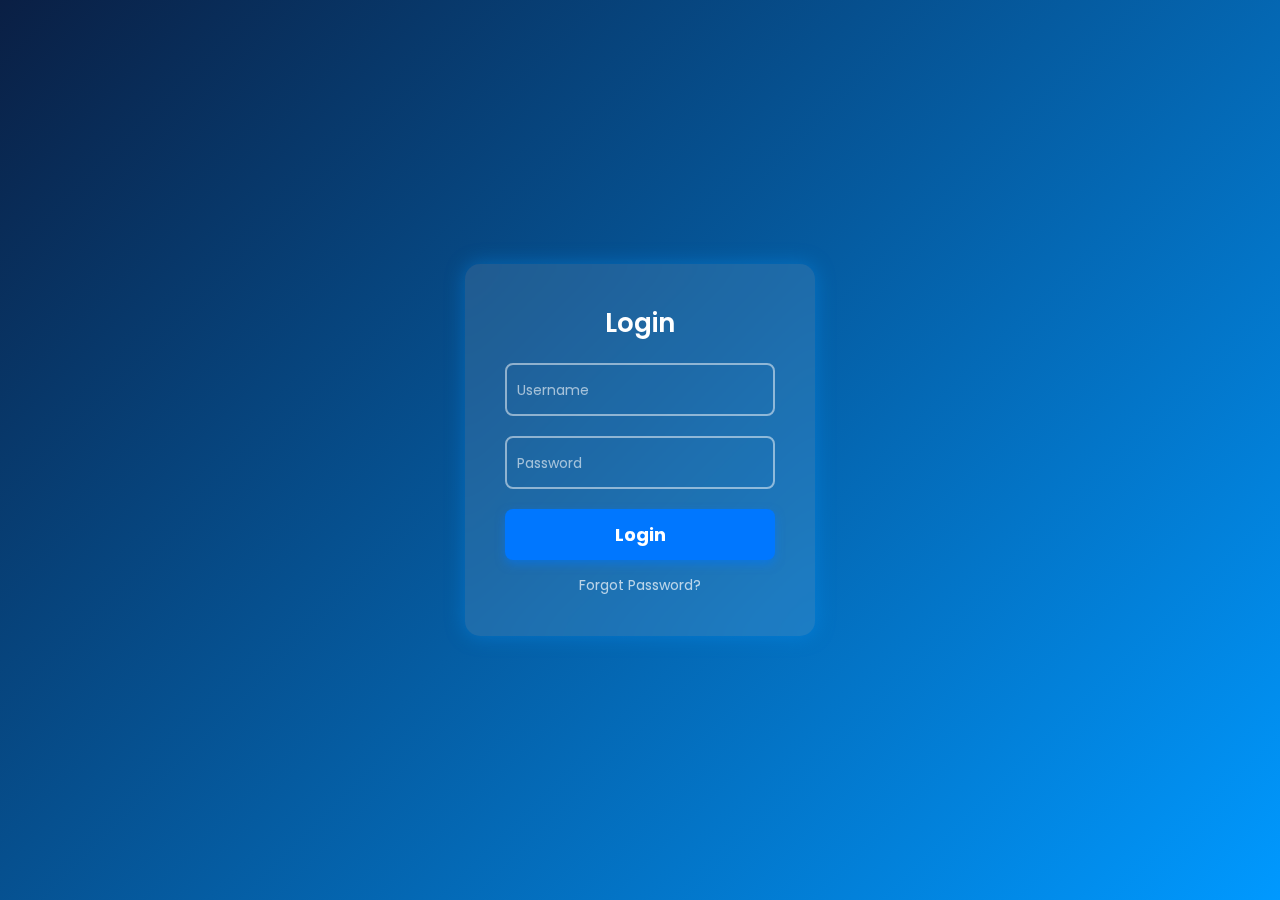
<file: login.html>
<!DOCTYPE html>
<html lang="en">
<head>
    <meta charset="UTF-8">
    <meta name="viewport" content="width=device-width, initial-scale=1.0">
    <title>Beast Login Page</title>
    <style>
        @import url('https://fonts.googleapis.com/css2?family=Poppins:wght@300;400;600&display=swap');

        * {
            margin: 0;
            padding: 0;
            box-sizing: border-box;
            font-family: 'Poppins', sans-serif;
        }

        body {
            display: flex;
            justify-content: center;
            align-items: center;
            height: 100vh;
            background: linear-gradient(135deg, #0a1f44, #0099ff);
            overflow: hidden;
        }

        .login-container {
            position: relative;
            width: 350px;
            padding: 40px;
            background: rgba(255, 255, 255, 0.1);
            backdrop-filter: blur(15px);
            border-radius: 15px;
            box-shadow: 0 0 20px rgba(0, 153, 255, 0.4);
            text-align: center;
            color: #fff;
            animation: fadeIn 1.5s ease-in-out;
        }

        .login-container h2 {
            margin-bottom: 20px;
            font-size: 26px;
            font-weight: 600;
        }

        .input-box {
            position: relative;
            margin: 20px 0;
        }

        .input-box input {
            width: 100%;
            padding: 12px;
            background: transparent;
            border: 2px solid rgba(255, 255, 255, 0.5);
            border-radius: 8px;
            font-size: 16px;
            color: #fff;
            outline: none;
            transition: 0.3s ease;
        }

        .input-box input:focus {
            border-color: #00ccff;
            box-shadow: 0 0 10px rgba(0, 204, 255, 0.8);
        }

        .input-box label {
            position: absolute;
            left: 12px;
            top: 50%;
            transform: translateY(-50%);
            color: rgba(255, 255, 255, 0.6);
            font-size: 14px;
            transition: 0.3s ease;
            pointer-events: none;
        }

        .input-box input:focus ~ label,
        .input-box input:valid ~ label {
            top: 5px;
            font-size: 12px;
            color: #00ccff;
        }

        .login-btn {
            width: 100%;
            padding: 12px;
            background: #0077ff;
            border: none;
            border-radius: 8px;
            font-size: 18px;
            color: #fff;
            cursor: pointer;
            transition: 0.3s ease;
            font-weight: bold;
            box-shadow: 0 4px 10px rgba(0, 119, 255, 0.5);
        }

        .login-btn:hover {
            background: #0055cc;
            box-shadow: 0 6px 15px rgba(0, 119, 255, 0.8);
        }

        .forgot-pass {
            display: block;
            margin-top: 15px;
            font-size: 14px;
            color: rgba(255, 255, 255, 0.7);
            text-decoration: none;
            transition: 0.3s ease;
        }

        .forgot-pass:hover {
            color: #00ccff;
        }

        @keyframes fadeIn {
            from {
                opacity: 0;
                transform: translateY(-30px);
            }
            to {
                opacity: 1;
                transform: translateY(0);
            }
        }
    </style>
</head>
<body>

    <div class="login-container">
        <h2>Login</h2>
        <div class="input-box">
            <input type="text" id="username" required>
            <label>Username</label>
        </div>
        <div class="input-box">
            <input type="password" id="password" required>
            <label>Password</label>
        </div>
        <button class="login-btn" onclick="login()">Login</button>
        <a href="#" class="forgot-pass">Forgot Password?</a>
    </div>

    <script>
        function login() {
            var username = document.getElementById("username").value;
            var password = document.getElementById("password").value;

            if (username === "" || password === "") {
                alert("Please enter both username and password!");
                return;
            }

            // Simulate login success
            alert("Login Successful! Redirecting...");
            window.location.href = "index.html"; // Change this to your actual page
        }
    </script>

</body>
</html>
</file>
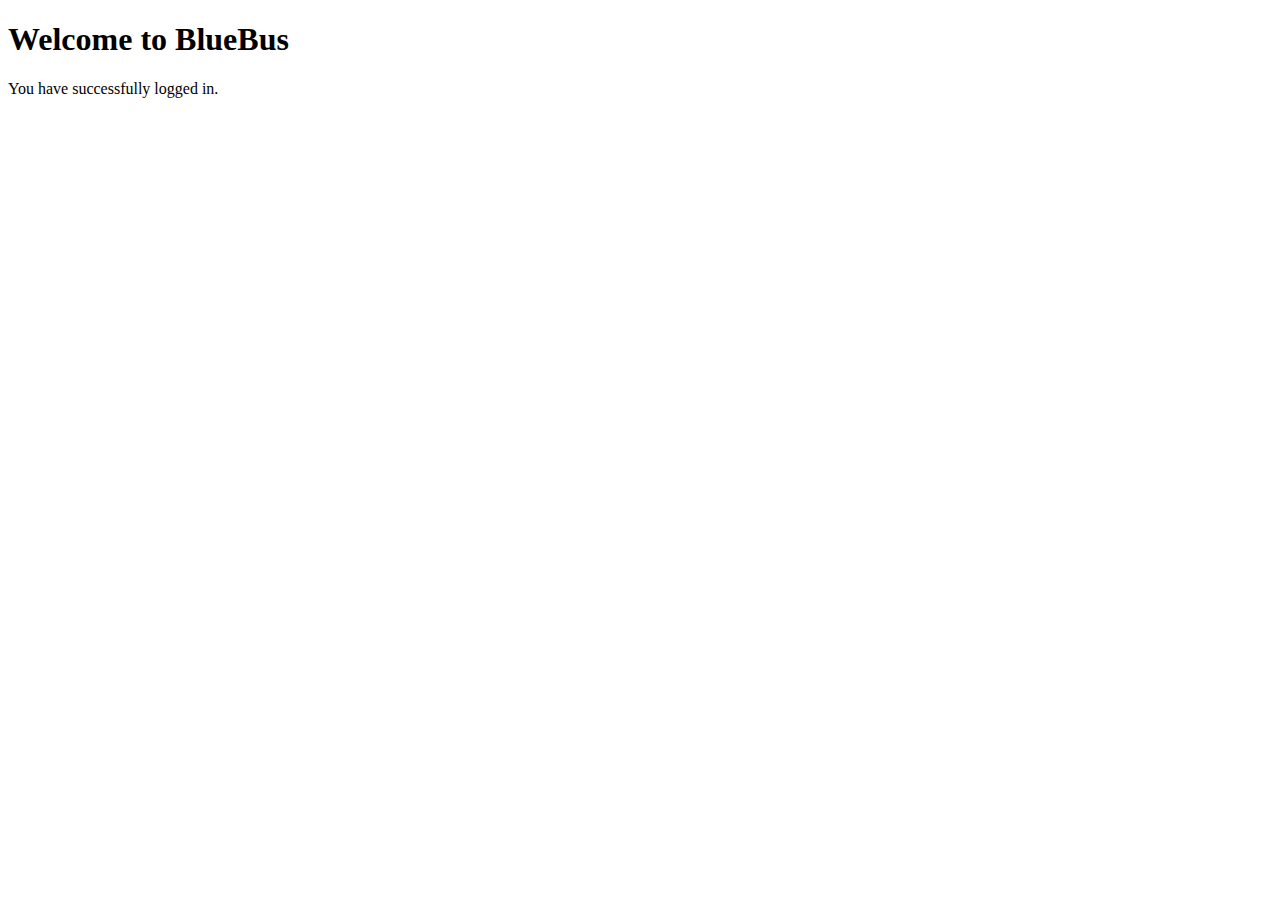
<file: nextpage.html>
<!DOCTYPE html>
<html lang="en">
<head>
    <meta charset="UTF-8">
    <meta name="viewport" content="width=device-width, initial-scale=1.0">
    <title>Next Page</title>
</head>
<body>
    <h1>Welcome to BlueBus</h1>
    <p>You have successfully logged in.</p>
</body>
</html>
</file>
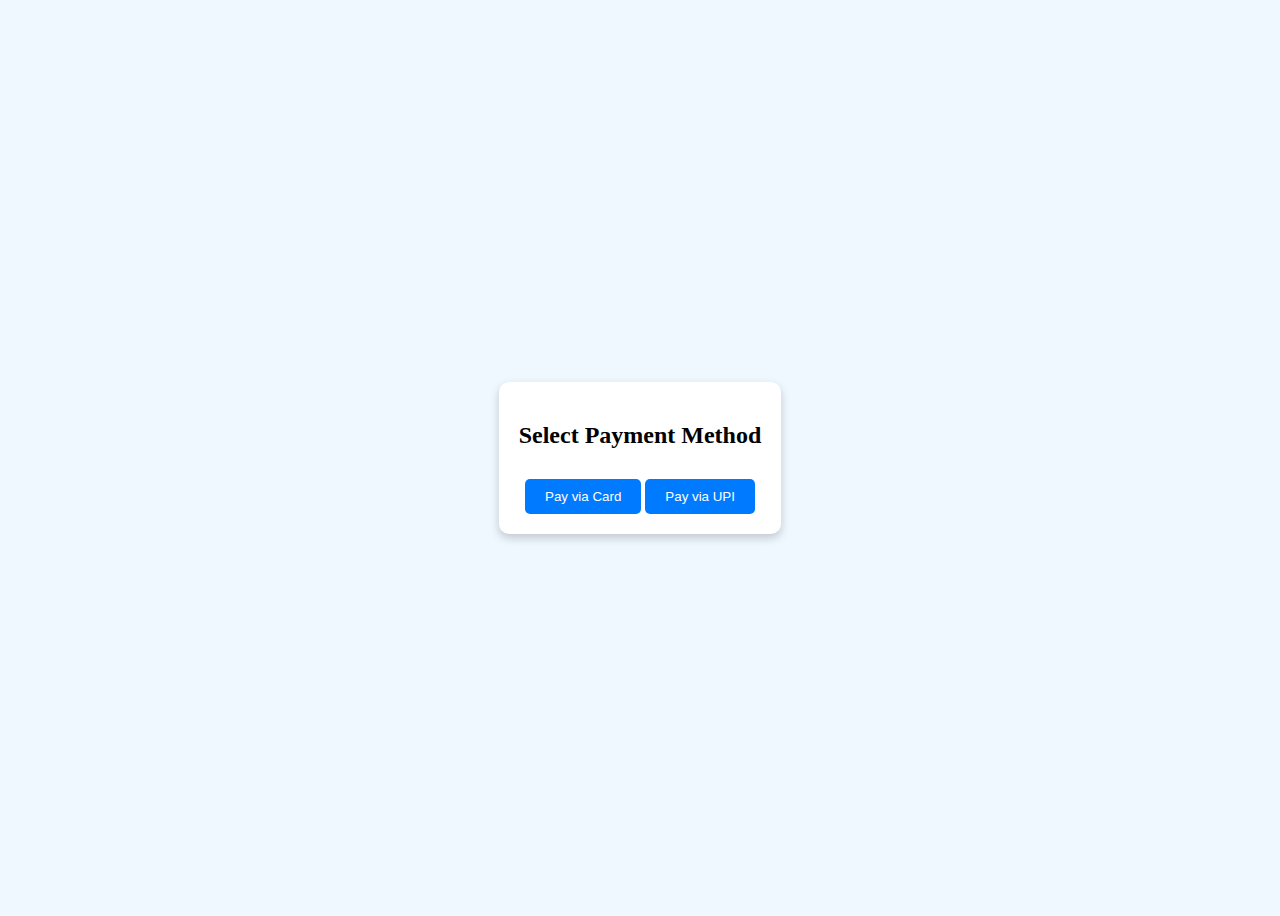
<file: page10.html>
<!DOCTYPE html>
<html lang="en">
<head>
    <meta charset="UTF-8">
    <meta name="viewport" content="width=device-width, initial-scale=1.0">
    <title>Payment Processing</title>
    <style>
        body {
            display: flex;
            flex-direction: column;
            justify-content: center;
            align-items: center;
            height: 100vh;
            background-color: #f0f8ff;
            animation: fadeIn 1s ease-in-out;
        }
        @keyframes fadeIn {
            from { opacity: 0; transform: translateY(-20px); }
            to { opacity: 1; transform: translateY(0); }
        }
        .payment-container {
            padding: 20px;
            background: white;
            border-radius: 10px;
            box-shadow: 0 4px 10px rgba(0, 0, 0, 0.2);
            text-align: center;
            animation: slideIn 0.5s ease-in-out;
        }
        @keyframes slideIn {
            from { opacity: 0; transform: scale(0.9); }
            to { opacity: 1; transform: scale(1); }
        }
        .payment-methods {
            margin-top: 10px;
        }
        .payment-container button {
            margin-top: 10px;
            padding: 10px 20px;
            background: #007bff;
            color: white;
            border: none;
            cursor: pointer;
            border-radius: 5px;
            transition: 0.3s, transform 0.2s;
        }
        .payment-container button:hover {
            background: #007bff;
            transform: scale(1.05);
        }
        .hidden {
            display: none;
        }
        .fade-in {
            animation: fadeIn 0.5s ease-in-out;
        }
    </style>
</head>
<body>
    <div class="payment-container">
        <h2>Select Payment Method</h2>
        <div class="payment-methods">
            <button onclick="showPaymentForm('card')">Pay via Card</button>
            <button onclick="showPaymentForm('upi')">Pay via UPI</button>
        </div>
        <div id="cardPayment" class="hidden fade-in">
            <p>Enter Card Details</p>
            <input type="text" placeholder="Card Number" /><br>
            <input type="text" placeholder="Expiry Date" /><br>
            <input type="text" placeholder="CVV" /><br>
            <button onclick="processPayment('card')"><a href="page11.html">payment</a></button> </button>
        </div>
        <div id="upiPayment" class="hidden fade-in">
            <p>Enter UPI ID</p>
            <input type="text" placeholder="UPI ID" /><br>
            <button onclick="processPayment('upi')"><a href="page11.html">Pay Now</a></button> </button>
        </div>
    </div>

    <script>
        function showPaymentForm(method) {
            document.getElementById("cardPayment").classList.add("hidden");
            document.getElementById("upiPayment").classList.add("hidden");
            
            if (method === 'card') {
                document.getElementById("cardPayment").classList.remove("hidden");
            } else if (method === 'upi') {
                document.getElementById("upiPayment").classList.remove("hidden");
            }
        }

        function processPayment(method) {
            alert(`Processing ${method.toUpperCase()} payment...`);
        }
    </script>
     <!-- <button><a href="page11.html">payment</a></button>  -->
</body>
</html>
</file>
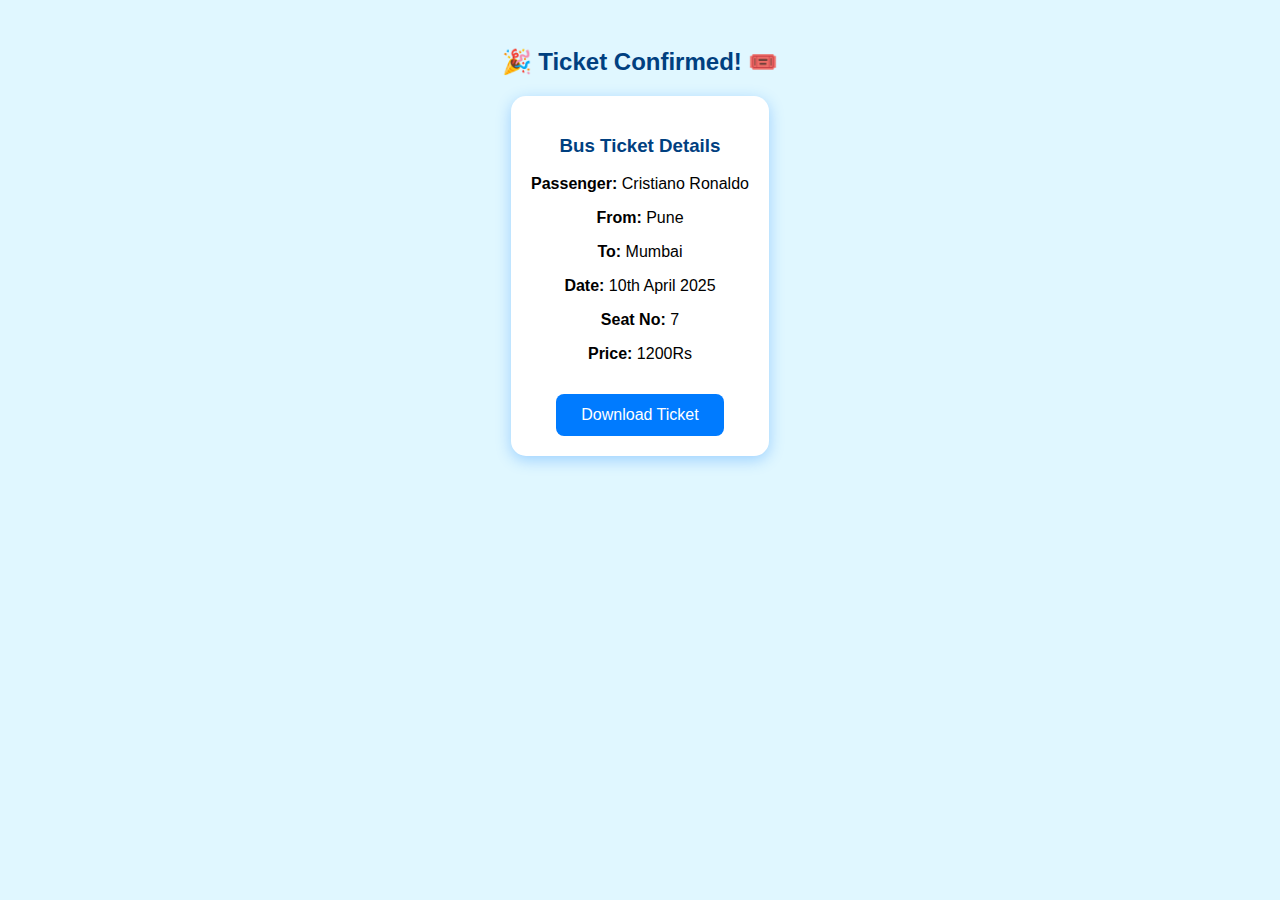
<file: page12.html>
<!DOCTYPE html>
<html lang="en">
<head>
    <meta charset="UTF-8">
    <meta name="viewport" content="width=device-width, initial-scale=1.0">
    <title>Ticket Confirmation</title>
    <style>
        body {
            font-family: Arial, sans-serif;
            text-align: center;
            background-color: #e0f7ff;
            padding: 20px;
            animation: fadeIn 1s ease-in;
        }
        @keyframes fadeIn {
            from { opacity: 0; }
            to { opacity: 1; }
        }
        .ticket {
            background: #ffffff;
            padding: 20px;
            border-radius: 15px;
            box-shadow: 0 4px 15px rgba(0, 123, 255, 0.3);
            display: inline-block;
            transition: transform 0.3s ease-in-out;
        }
        .ticket:hover {
            transform: scale(1.05);
        }
        .btn {
            background-color: #007bff;
            color: white;
            padding: 12px 25px;
            text-decoration: none;
            display: inline-block;
            margin-top: 15px;
            border-radius: 8px;
            cursor: pointer;
            border: none;
            font-size: 16px;
            transition: background 0.3s ease-in-out;
        }
        .btn:hover {
            background-color: #0056b3;
        }
        h2 {
            color: #004080;
            animation: slideIn 1s ease-in-out;
        }
        @keyframes slideIn {
            from { transform: translateY(-20px); opacity: 0; }
            to { transform: translateY(0); opacity: 1; }
        }
    </style>
</head>
<body>
    <h2>🎉 Ticket Confirmed! 🎟️</h2>
    
    <div class="ticket">
        <h3 style="color: #004080;">Bus Ticket Details</h3>
        <p><strong></strong> </p>
        <p><strong>Passenger:</strong> Cristiano Ronaldo</p>
        <p><strong>From:</strong>  Pune</p>
        <p><strong>To:</strong> Mumbai</p>
        <p><strong>Date:</strong> <span id="ticketDate">Select a date</span></p>
        <p><strong>Seat No:</strong> 7</p>
        <p><strong>Price:</strong> 1200Rs</p>
        <button class="btn" onclick="downloadTicket()">Download Ticket</button>
    </div>
    
    <script>
        // Function to automatically update the date in the ticket
        function updateTicketDate(selectedDate) {
            document.getElementById('ticketDate').innerText = selectedDate ? selectedDate : 'Select a date';
        }
        
        // Example of updating the ticket date directly (You can call this function with the date when needed)
        // Here we simulate setting the date (you can trigger this based on user input)
        updateTicketDate("10th April 2025");
        
        // Function to download the ticket
        function downloadTicket() {
            const selectedDate = document.getElementById('ticketDate').innerText;
            const ticketData = `Ticket Confirmation\n\nPassenger: Cristiano Ronaldo\nFrom: Pune\nTo: Mumbai\nDate: ${selectedDate}\nSeat No: 7\nPrice: 1200Rs`;
            const blob = new Blob([ticketData], { type: 'text/plain' });
            const link = document.createElement('a');
            link.href = URL.createObjectURL(blob);
            link.download = 'ticket.txt';
            document.body.appendChild(link);
            link.click();
            document.body.removeChild(link);
        }
    </script>
</body>
</html>
</file>
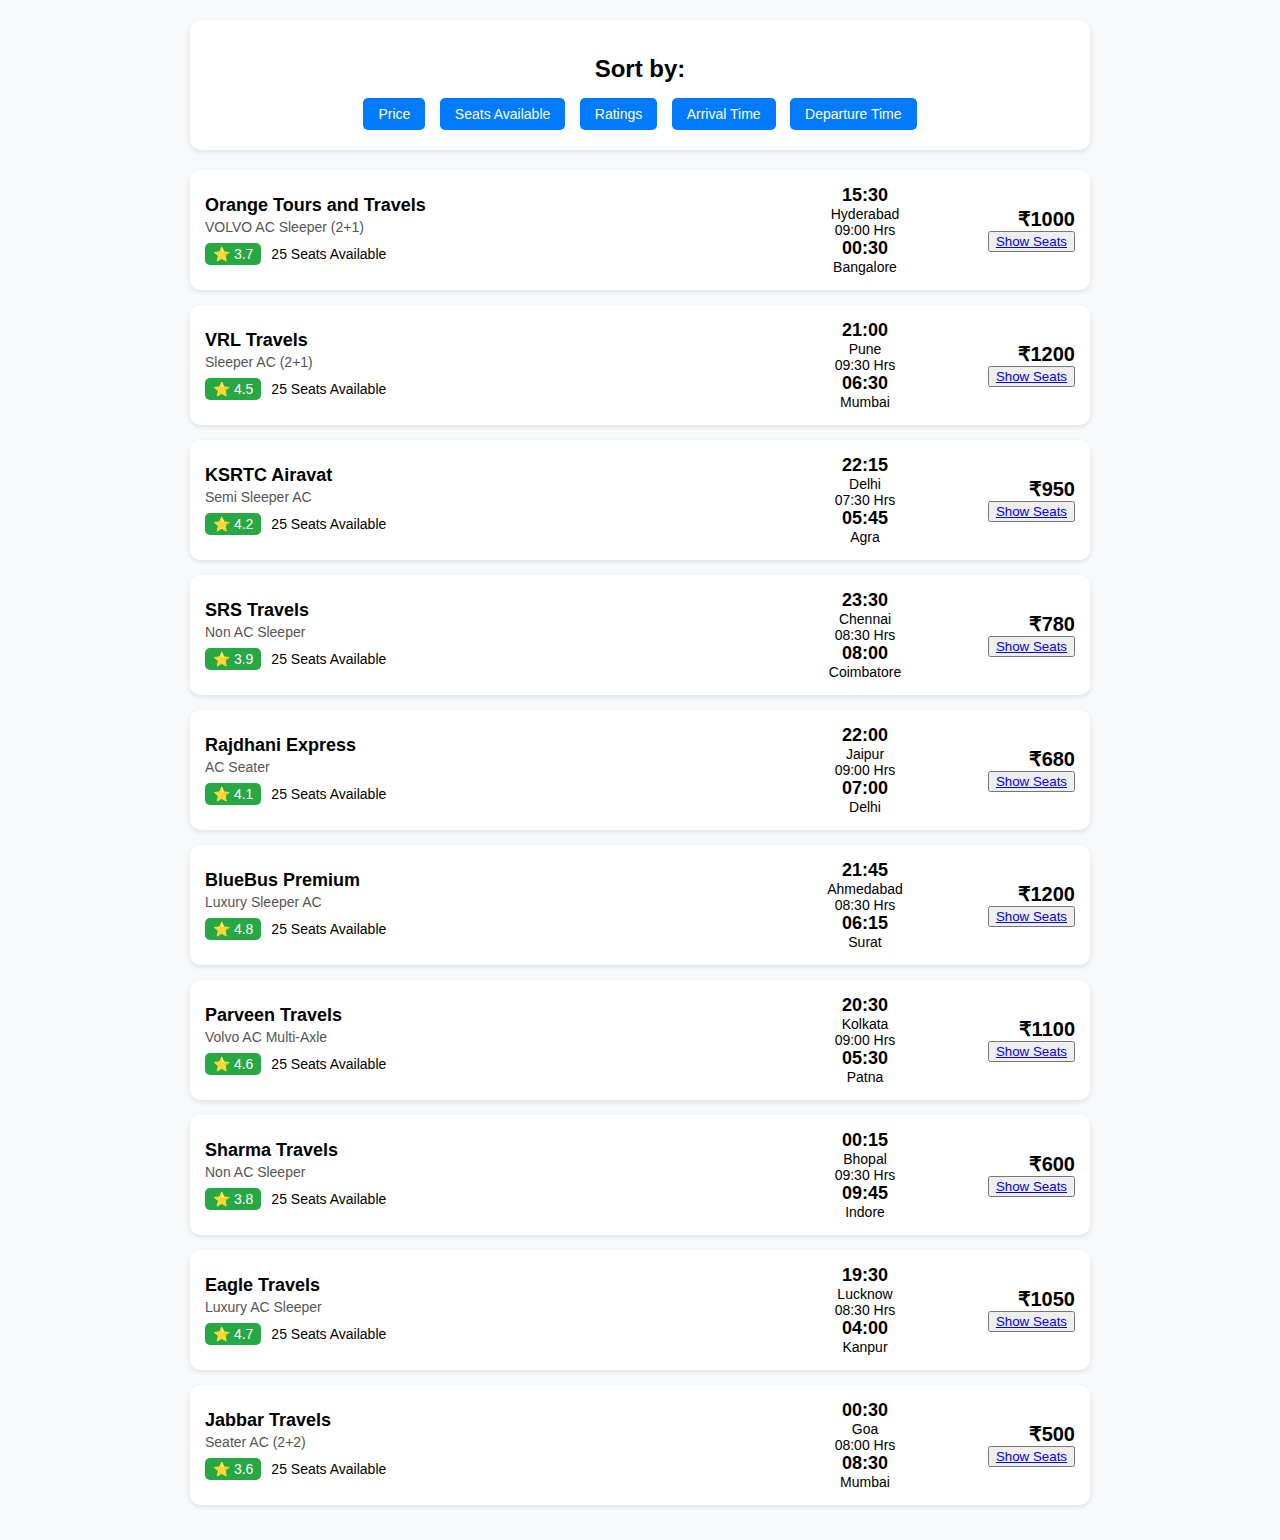
<file: page3.html>
<!DOCTYPE html>
<html lang="en">
<head>
    <meta charset="UTF-8">
    <meta name="viewport" content="width=device-width, initial-scale=1.0">
    <title>Bus Booking</title>
    <style>
        body { font-family: Arial, sans-serif; background: #f8f9fa; margin: 0; padding: 20px; }
        .container { max-width: 900px; margin: auto; }
        .sort-section { text-align: center; margin-bottom: 20px; padding: 15px; background: white; border-radius: 10px; box-shadow: 0px 2px 5px rgba(0,0,0,0.1); }
        .sort-section h2 { margin-bottom: 10px; }
        .sort-section button { margin: 5px; padding: 8px 15px; border: none; cursor: pointer; background: #007bff; color: white; border-radius: 5px; font-size: 14px; }
        .sort-section button:hover { background: #0056b3; }
        .bus-list { margin-top: 10px; }
        .bus-item { background: white; padding: 15px; margin-bottom: 15px; border-radius: 10px; box-shadow: 0px 2px 5px rgba(0,0,0,0.1); display: flex; justify-content: space-between; align-items: center; }
        .bus-details { flex: 1; }
        .bus-name { font-size: 18px; font-weight: bold; }
        .bus-type { font-size: 14px; color: #555; margin-top: 3px; }
        .bus-meta { display: flex; align-items: center; margin-top: 8px; font-size: 14px; }
        .rating { background: #28a745; color: white; padding: 3px 8px; border-radius: 5px; margin-right: 10px; }
        .bus-time { text-align: center; font-size: 14px; min-width: 180px; }
        .bus-time strong { display: block; font-size: 18px; }
        .price-section { text-align: right; min-width: 120px; }
        .price { font-size: 20px; font-weight: bold; color: #000; }
        .show-seats { background: #0099ff; color: white; border: none; padding: 8px 15px; font-size: 14px; cursor: pointer; border-radius: 5px; margin-top: 5px; }
        .show-seats:hover { background: #0099ff; }
    </style>
</head>
<body>

    <div class="container">
        <div class="sort-section">
            <h2>Sort by:</h2>
            <button onclick="sortBuses('price')">Price</button>
            <button onclick="sortBuses('seats')">Seats Available</button>
            <button onclick="sortBuses('rating')">Ratings</button>
            <button onclick="sortBuses('arrival')">Arrival Time</button>
            <button onclick="sortBuses('departure')">Departure Time</button>
        </div>

        <div class="bus-list" id="busList">
            <!-- Bus items will be displayed here -->
        </div>
    </div>

    <script>
        let buses = [
            { name: "Orange Tours and Travels", type: "VOLVO AC Sleeper (2+1)", price: 1000, seats: 25, rating: 3.7, arrival: "00:30", departure: "15:30", duration: "09:00 Hrs", from: "Hyderabad", to: "Bangalore" },
            { name: "VRL Travels", type: "Sleeper AC (2+1)", price: 1200, seats: 25, rating: 4.5, arrival: "06:30", departure: "21:00", duration: "09:30 Hrs", from: "Pune", to: "Mumbai" },
            { name: "KSRTC Airavat", type: "Semi Sleeper AC", price: 950, seats: 25, rating: 4.2, arrival: "05:45", departure: "22:15", duration: "07:30 Hrs", from: "Delhi", to: "Agra" },
            { name: "SRS Travels", type: "Non AC Sleeper", price: 780, seats: 25, rating: 3.9, arrival: "08:00", departure: "23:30", duration: "08:30 Hrs", from: "Chennai", to: "Coimbatore" },
            { name: "Rajdhani Express", type: "AC Seater", price: 680, seats: 25, rating: 4.1, arrival: "07:00", departure: "22:00", duration: "09:00 Hrs", from: "Jaipur", to: "Delhi" },
            { name: "BlueBus Premium", type: "Luxury Sleeper AC", price: 1200, seats: 25, rating: 4.8, arrival: "06:15", departure: "21:45", duration: "08:30 Hrs", from: "Ahmedabad", to: "Surat" },
            { name: "Parveen Travels", type: "Volvo AC Multi-Axle", price: 1100, seats: 25, rating: 4.6, arrival: "05:30", departure: "20:30", duration: "09:00 Hrs", from: "Kolkata", to: "Patna" },
            { name: "Sharma Travels", type: "Non AC Sleeper", price: 600, seats: 25, rating: 3.8, arrival: "09:45", departure: "00:15", duration: "09:30 Hrs", from: "Bhopal", to: "Indore" },
            { name: "Eagle Travels", type: "Luxury AC Sleeper", price: 1050, seats: 25, rating: 4.7, arrival: "04:00", departure: "19:30", duration: "08:30 Hrs", from: "Lucknow", to: "Kanpur" },
            { name: "Jabbar Travels", type: "Seater AC (2+2)", price: 500, seats: 25, rating: 3.6, arrival: "08:30", departure: "00:30", duration: "08:00 Hrs", from: "Goa", to: "Mumbai" }
        ];

        function displayBuses() {
            let busList = document.getElementById("busList");
            busList.innerHTML = "";
            buses.forEach(bus => {
                busList.innerHTML += `
                    <div class="bus-item">
                        <div class="bus-details">
                            <div class="bus-name">${bus.name}</div>
                            <div class="bus-type">${bus.type}</div>
                            <div class="bus-meta">
                                <span class="rating">⭐ ${bus.rating}</span>
                                <span>${bus.seats} Seats Available</span>
                            </div>
                        </div>
                        <div class="bus-time">
                            <strong>${bus.departure}</strong>
                            <span>${bus.from}</span>
                            <div>${bus.duration}</div>
                            <strong>${bus.arrival}</strong>
                            <span>${bus.to}</span>
                        </div>
                        <div class="price-section">
                            <div class="price">₹${bus.price}</div>
                          <button><a href="page9.html">Show Seats</a></button>
                        </div>
                    </div>
                `;
            });
        }

        function sortBuses(criteria) {
            if (criteria === "price" || criteria === "seats" || criteria === "rating") {
                buses.sort((a, b) => a[criteria] - b[criteria]);
            } else if (criteria === "arrival" || criteria === "departure") {
                buses.sort((a, b) => a[criteria].localeCompare(b[criteria]));
            }
            displayBuses();
        }

        displayBuses();
    </script>

</body>
</html>
</file>
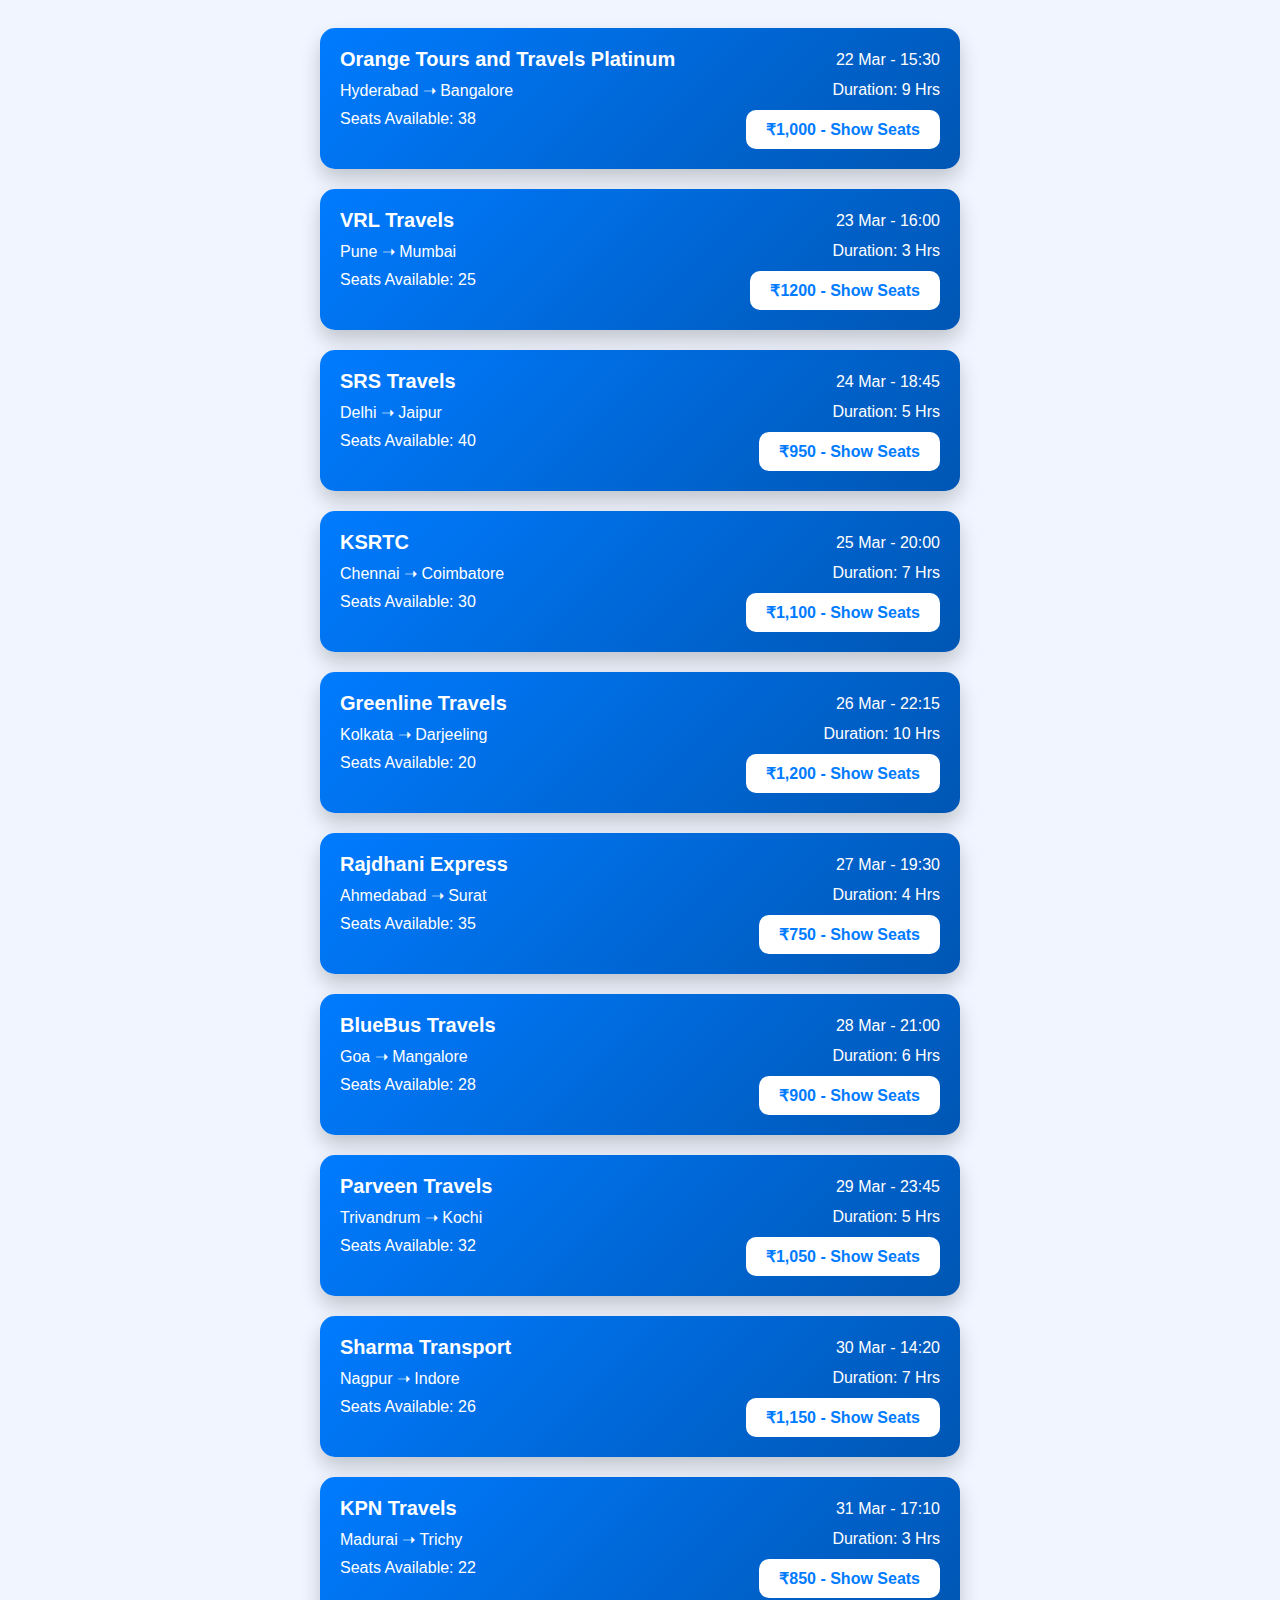
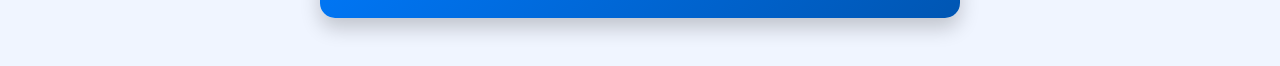
<file: page6.html>
<!DOCTYPE html>
<html lang="en">
<head>
    <meta charset="UTF-8">
    <meta name="viewport" content="width=device-width, initial-scale=1.0">
    <title>Bus Listing</title>
    <style>
        body {
            font-family: Arial, sans-serif;
            background-color: #f0f5ff;
            display: flex;
            flex-direction: column;
            align-items: center;
            padding: 20px;
        }
        .bus-card {
            width: 600px;
            background: linear-gradient(135deg, #007BFF, #0056b3);
            color: white;
            border-radius: 15px;
            padding: 20px;
            box-shadow: 0 10px 20px rgba(0, 0, 0, 0.2);
            transition: transform 0.3s ease-in-out;
            margin-bottom: 20px;
        }
        .bus-card:hover {
            transform: scale(1.05);
        }
        .bus-header {
            display: flex;
            justify-content: space-between;
            align-items: center;
        }
        .bus-title {
            font-size: 20px;
            font-weight: bold;
        }
        .bus-time {
            font-size: 16px;
        }
        .bus-details {
            margin-top: 10px;
            display: flex;
            justify-content: space-between;
        }
        .price-button {
            background-color: white;
            color: #007BFF;
            padding: 10px 20px;
            border-radius: 10px;
            text-decoration: none;
            font-weight: bold;
            display: inline-block;
            transition: background 0.3s, color 0.3s;
        }
        .price-button:hover {
            background-color: #0056b3;
            color: white;
        }
    </style>
</head>
<body>
    <script>
        const buses = [
            { name: "Orange Tours and Travels Platinum", date: "22 Mar", time: "15:30", from: "Hyderabad", to: "Bangalore", duration: "9 Hrs", seats: 38, price: "₹1,000" },
            { name: "VRL Travels", date: "23 Mar", time: "16:00", from: "Pune", to: "Mumbai", duration: "3 Hrs", seats: 25, price: "₹1200" },
            { name: "SRS Travels", date: "24 Mar", time: "18:45", from: "Delhi", to: "Jaipur", duration: "5 Hrs", seats: 40, price: "₹950" },
            { name: "KSRTC", date: "25 Mar", time: "20:00", from: "Chennai", to: "Coimbatore", duration: "7 Hrs", seats: 30, price: "₹1,100" },
            { name: "Greenline Travels", date: "26 Mar", time: "22:15", from: "Kolkata", to: "Darjeeling", duration: "10 Hrs", seats: 20, price: "₹1,200" },
            { name: "Rajdhani Express", date: "27 Mar", time: "19:30", from: "Ahmedabad", to: "Surat", duration: "4 Hrs", seats: 35, price: "₹750" },
            { name: "BlueBus Travels", date: "28 Mar", time: "21:00", from: "Goa", to: "Mangalore", duration: "6 Hrs", seats: 28, price: "₹900" },
            { name: "Parveen Travels", date: "29 Mar", time: "23:45", from: "Trivandrum", to: "Kochi", duration: "5 Hrs", seats: 32, price: "₹1,050" },
            { name: "Sharma Transport", date: "30 Mar", time: "14:20", from: "Nagpur", to: "Indore", duration: "7 Hrs", seats: 26, price: "₹1,150" },
            { name: "KPN Travels", date: "31 Mar", time: "17:10", from: "Madurai", to: "Trichy", duration: "3 Hrs", seats: 22, price: "₹850" }
        ];
        
        document.addEventListener("DOMContentLoaded", () => {
            const container = document.body;
            buses.forEach(bus => {
                const busCard = document.createElement("div");
                busCard.classList.add("bus-card");
                busCard.innerHTML = `
                    <div class="bus-header">
                        <span class="bus-title">${bus.name}</span>
                        <span class="bus-time">${bus.date} - ${bus.time}</span>
                    </div>
                    <div class="bus-details">
                        <span>${bus.from} ➝ ${bus.to}</span>
                        <span>Duration: ${bus.duration}</span>
                    </div>
                    <div class="bus-details" style="margin-top: 10px;">
                        <span>Seats Available: ${bus.seats}</span>
                        <a href="#" class="price-button">${bus.price} - Show Seats</a>
                    </div>
                `;
                container.appendChild(busCard);
            });
        });
    </script>
</body>
</html>
</file>
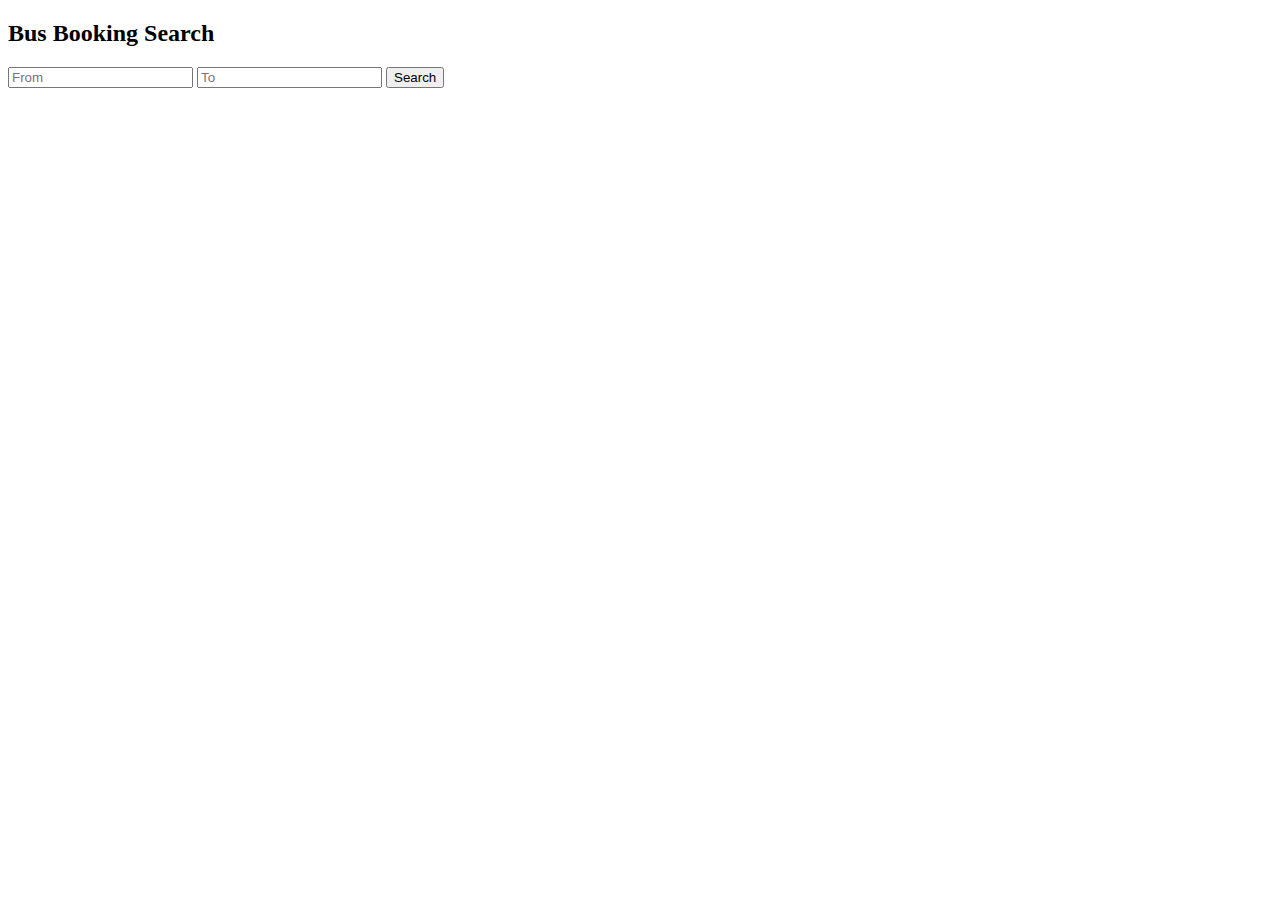
<file: result.html>
<!-- <!DOCTYPE html>
<html lang="en">
<head>
    <meta charset="UTF-8">
    <meta name="viewport" content="width=device-width, initial-scale=1.0">
    <title>Available Buses</title>
</head>
<body>
    <h2>Available Buses</h2>
    <table id="results">
        <thead>
            <tr>
                <th>Bus Name</th>
                <th>From</th>
                <th>To</th>
                <th>Departure</th>
                <th>Arrival</th>
                <th>Price</th>
            </tr>
        </thead>
        <tbody>
        </tbody>
    </table>

    <script>
        document.addEventListener("DOMContentLoaded", function () {
            const buses = JSON.parse(localStorage.getItem("busData")) || [];

            function displayBuses(buses) {
                let resultsTable = document.querySelector("#results tbody");
                resultsTable.innerHTML = "";

                if (buses.length > 0) {
                    buses.forEach(bus => {
                        let row = `<tr>
                            <td>${bus.name}</td>
                            <td>${bus.from}</td>
                            <td>${bus.to}</td>
                            <td>${bus.departure}</td>
                            <td>${bus.arrival}</td>
                            <td>${bus.price}</td>
                        </tr>`;
                        resultsTable.innerHTML += row;
                    });
                } else {
                    resultsTable.innerHTML = `<tr><td colspan="6">No buses found</td></tr>`;
                }
            }

            displayBuses(buses);
        });
    </script>
    <a href="index.html"></a>
    <a href="script.js"></a>
</body>
</html> -->

<!DOCTYPE html>
<html lang="en">
<head>
    <meta charset="UTF-8">
    <meta name="viewport" content="width=device-width, initial-scale=1.0">
    <title>Bus Booking Search</title>
    <style>
        #resultsSection {
            display: none; /* Initially hidden */
            margin-top: 20px;
        }
    </style>
</head>
<body>
    <div>
        <h2>Bus Booking Search</h2>
        <input type="text" id="from" placeholder="From">
        <input type="text" id="to" placeholder="To">
        <button id="searchBtn">Search</button>
    </div>

    <!-- Results Section (Initially Hidden) -->
    <div id="resultsSection">
        <h3>Available Buses</h3>
        <table id="results">
            <thead>
                <tr>
                    <th>Bus Name</th>
                    <th>From</th>
                    <th>To</th>
                    <th>Departure</th>
                    <th>Arrival</th>
                    <th>Price</th>
                </tr>
            </thead>
            <tbody></tbody>
        </table>
    </div>
    
    <script>
        const busData = [
            { name: "Express Bus", from: "City A", to: "City B", departure: "10:00 AM", arrival: "2:00 PM", price: "$20" },
            { name: "Fast Travels", from: "City A", to: "City C", departure: "11:00 AM", arrival: "3:30 PM", price: "$25" },
            { name: "Speedy Bus", from: "City B", to: "City C", departure: "1:00 PM", arrival: "5:00 PM", price: "$18" }
        ];

        document.getElementById("searchBtn").addEventListener("click", function() {
            document.getElementById("resultsSection").style.display = "block"; // Show results section
            displayBuses(busData);
        });

        function displayBuses(buses) {
            let resultsTable = document.querySelector("#results tbody");
            resultsTable.innerHTML = "";

            if (buses.length > 0) {
                buses.forEach(bus => {
                    let row = `<tr>
                        <td>${bus.name}</td>
                        <td>${bus.from}</td>
                        <td>${bus.to}</td>
                        <td>${bus.departure}</td>
                        <td>${bus.arrival}</td>
                        <td>${bus.price}</td>
                    </tr>`;
                    resultsTable.innerHTML += row;
                });
            } else {
                resultsTable.innerHTML = `<tr><td colspan="6">No buses found</td></tr>`;
            }
        }
    </script>
</body>
</html>
</file>
